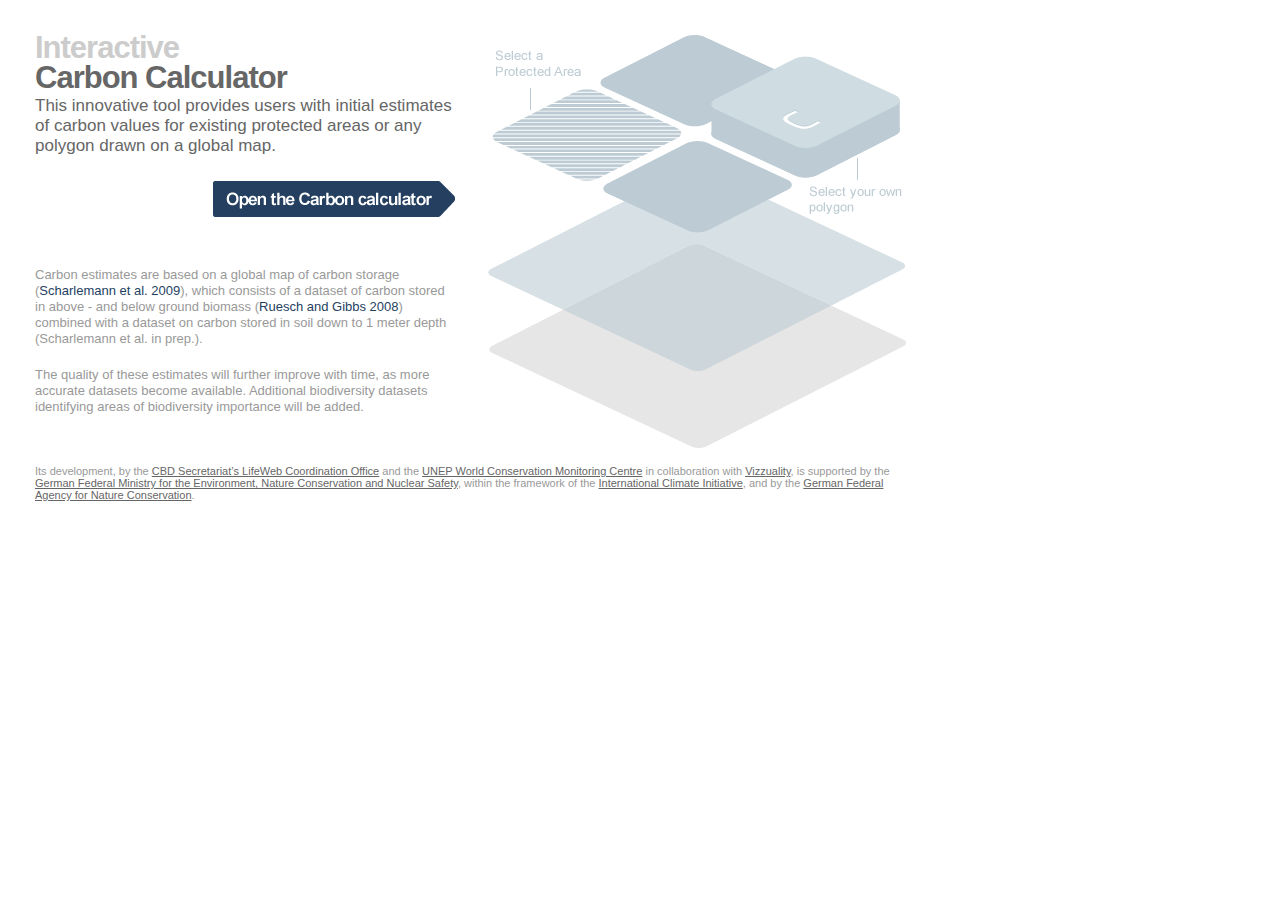
<file: interactive.html>
<!DOCTYPE html PUBLIC "-//W3C//DTD XHTML 1.0 Strict//EN"
	"http://www.w3.org/TR/xhtml1/DTD/xhtml1-strict.dtd">
<html xmlns="http://www.w3.org/1999/xhtml">

	<head lang="en" xml:lang="en">	
		<meta http-equiv="Content-type" content="text/html; charset=utf-8" />
		<title>Interactive Carbon Tool Page</title>
		<link href="stylesheets/lifeweb.css" media="screen" rel="stylesheet" type="text/css" />
	</head>
	
	<body>	
		<div class="main_interactive">
			<div class="left">
				<h1>Interactive<br/><strong>Carbon Calculator</strong></h1>
				<p class="first">This innovative tool provides users with initial estimates of carbon values for existing protected areas or any polygon drawn on a global map.</p>
				<a href="carbon_tool.html" id="carbon_tool_button"></a>
				<p class="second margin">Carbon estimates are based on a global map of carbon storage (<a href="http://www.carbon-biodiversity.net/Interactive/Scharlemannetal2009b" target="_blank">Scharlemann et al. 2009</a>), which consists of a dataset of carbon stored in above - and below ground biomass (<a href="http://www.carbon-biodiversity.net/Interactive/RueschGibbs2008" target="_blank">Ruesch and Gibbs 2008</a>) combined with a dataset on carbon stored in soil down to 1 meter depth (Scharlemann et al. in prep.).
				</p>
				<p class="second">The quality of these estimates will further improve with time, as more accurate datasets become available. Additional biodiversity datasets identifying areas of biodiversity importance will be added.</p>
			</div>
			<div class="right"></div>
			<p class="carbon_footer">Its development, by the <a>CBD Secretariat’s LifeWeb Coordination Office</a> and the <a>UNEP World Conservation Monitoring Centre</a> in collaboration with <a href="http://www.vizzuality.com" target="_blank">Vizzuality</a>, is supported by the <a href="http://www.bmu.de/english/aktuell/4152.php" target="_blank">German Federal Ministry for the Environment, Nature Conservation and Nuclear Safety</a>, within the framework of the <a href="http://www.bmu-klimaschutzinitiative.de/en/home_i" target="_blank">International Climate Initiative</a>, and by the <a href="http://www.bfn.de/index+M52087573ab0.html" target="_blank">German Federal Agency for Nature Conservation</a>.</p>			
		</div>
	</body>
	
</html>
</file>
<file: stylesheets/lifeweb.css>
body,div,ul,li,ol,h1,h2,h3,h4,h5,h6,form,fieldset,p{margin:0; padding:0; font-weight:normal}
img,fieldset{border:none; padding:0; margin:0;}
body{color:#666666; background:#ffffff}
span.clear{clear:both;}
div.left{float:left; width:auto;}
div.right{float:right; width:auto;}
a {color:#4a8e3a; text-decoration:none;}
a:hover {color:#408030; text-decoration:none; cursor:pointer;}
a:focus{outline:none}
ul {list-style:none;}
img.left_curve{float:left;}
img.right_curve{float:right;}



div#outer_layout {float:left; width:100%;}
div#wide_container {margin:0 auto; width:940px; padding:0;}

div#loader {position:absolute; top:12px; left:200px; background:url(../images/loader_bkg.png) no-repeat 0 0; width:30px; height:30px; z-index:100; display:none;}
div#loader img {position:absolute; top:7px; left:7px; width:16px; height:16px;}

/* ---------------- MAP --------------- */
div#map_canvas {float:left; background:url(../images/map/bkgMapShadow.png) no-repeat 0 0; width:658px; height:360px; position:relative; text-align:left;}
div#map_canvas div#map {float:left; width:632px; height:341px; z-index:100; margin:3px 9px 10px 13px;}
div#map_canvas div.zoomButtons {background:url(../images/map/bkgZoomBttns.png) no-repeat 0 0; z-index:10000000; width:64px; height:33px; position:absolute; top:11px; left:21px;} 
div#map_canvas div.zoomButtons div.bttn_zoomIn a{float:left; margin:4px 0 0 5px; background:url(../images/map/bttnZoomIn.png) no-repeat 0 0; width:25px; height:25px;}
div#map_canvas div.zoomButtons div.bttn_zoomIn a:hover{background-position:0 -25px;}
div#map_canvas div.zoomButtons div.bttn_zoomOut a{float:left; margin:4px 0 0 4px; background:url(../images/map/bttnZoomOut.png) no-repeat 0 0; width:25px; height:25px;}
div#map_canvas div.zoomButtons div.bttn_zoomOut a:hover{background-position:0 -25px;}
div#map_canvas div.filterButtons a {text-decoration:none;}
div#map_canvas div.filterButtons div.filter_markers {position:absolute; top:11px; right:145px; text-decoration:none; z-index:100;}

div.legend {position:absolute; bottom:27px; right:20px; text-decoration:none; width:360px; height:24px; z-index:100; display:none;}
div.legend div.info {float:left; text-decoration:none; background:url(../images/map/bkg_leyend_left.png) no-repeat 0 0; width:242px; padding:0;}
div.legend div.info div.matched_made {float:left; width:102px; margin:0 0 0 4px; padding:0; height:auto;}
div.legend div.info div.matched_made p.enabled {float:left; background:url(../images/map/star_matched_enabled.png) no-repeat 0 5px; font:bold 11px Arial; color:#3085A3; padding:7px 0 7px 19px; line-height:11px;}
div.legend div.info div.matched_made p.disabled {float:left; background:url(../images/map/star_matched_disabled.png) no-repeat 0 5px; font:bold 11px Arial; color:#999999; padding:7px 0 7px 19px; line-height:11px;}

div.legend div.info div.active_expressions {float:left; width:125px; margin:0 0 0 7px; padding:0; height:auto;}
div.legend div.info div.active_expressions p.enabled {float:left; background:url(../images/map/symbol_expression_enabled.png) no-repeat 0 5px; font:bold 11px Arial; color:#3085A3; padding:7px 0 7px 17px; line-height:11px;}
div.legend div.info div.active_expressions p.disabled {float:left; background:url(../images/map/symbol_expression_disabled.png) no-repeat 0 5px; font:bold 11px Arial; color:#999999; padding:7px 0 7px 17px; line-height:11px;}
div.legend a {text-decoration:none;}

div#map_canvas a {text-decoration:none; }
div.legend div.filter_markers {position:relative;}

div.legend div.filter_markers_leyend div.unclicked{float:left; width:115px; height:24px; margin:0px; background:url(../images/map/bkg_leyend_right.png) no-repeat 0 0;}
div.legend div.filter_markers_leyend div.unclicked p{float:left; font:bold 10px Arial; color:#3086A3; text-transform:uppercase; margin:5px 0 0 7px; line-height:10px; padding:2px 0 0 0;}
div.legend div.filter_markers_leyend div.unclicked p a{color:#3086A3;}
div.legend div.filter_markers_leyend div.unclicked p a:hover {color:#3086A3;}
div.legend div.filter_markers_leyend div.unclicked p a:visited {color:#3086A3;}
div.legend div.filter_markers_leyend div.clicked{position:absolute; width:200px; height:29px; background:url(../images/map/bkg_filter_markers_bttm_clicked.png) no-repeat 0 0; right:-3px; bottom:0; display:none;}
div.legend div.filter_markers_leyend div.clicked p{float:right; font:bold 10px Arial; color:#999999; text-transform:uppercase; margin:10px 26px 0 0px; line-height:10px; padding:2px 0 0 0;}
div.legend div.filter_markers_leyend div.clicked ul{position:absolute; bottom:22px; right:1px; list-style:none; z-index:1000;}
div.legend div.filter_markers_leyend div.clicked li{position:relative;float:right; background:url(../images/map/bkg_list_content_gray.png); width:200px; height:21px; padding:1px 0 0 0; margin:0;} 
div.legend div.filter_markers_leyend div.clicked p a{color:#999999;}
div.legend div.filter_markers_leyend div.clicked p a:hover {color:#999999;}
div.legend div.filter_markers_leyend div.clicked p a:visited {color:#999999;}

div.legend div.filter_markers_leyend ul li img {position:absolute; right:9px; top:2px; z-index:100;}

div.legend div.filter_markers_leyend div.clicked li.line {float:left; background:url(../images/map/bkg_list_content_line.png); width:163px; height:3px; margin:0;} 
div.legend div.filter_markers_leyend div.clicked li.title {float:right; background:url(../images/map/bkg_filter_markers_head_clicked.png) no-repeat 1px 0; width:200px; height:31px; padding:0px 0 0px 0; margin:0 0 0px 0px;} 
div.legend div.filter_markers_leyend div.clicked li.title p {float:left; font:bold 10px Arial; color:#999999; text-transform:uppercase; margin:0 0 0 10px; padding:13px 0 0 0;}
div.legend div.filter_markers_leyend div.clicked li.checked a {float:left; background:url(../images/map/checkBox_checked.png) no-repeat 0 0; width:14px; height:14px; margin:0 5px 0 9px; text-decoration:none;}
div.legend div.filter_markers_leyend div.clicked li.checked p {float:left; font:normal 12px Arial; color:#666666; text-transform:none; margin:0; line-height:13px;} 
div.legend div.filter_markers_leyend div.clicked li.unchecked a {float:left; background:url(../images/map/checkBox_unchecked.png) no-repeat 0 0; width:14px; height:14px; margin:0 5px 0 9px;}
div.legend div.filter_markers_leyend div.clicked li.unchecked p {float:left; font:normal 12px Arial; color:#999999; text-transform:none; margin:0; line-height:13px;}


div.filterButtons div.layers_overlay {position:absolute; top:11px; right:17px; text-decoration:none; z-index:100; display:none;}
div.filterButtons div.unclicked div.left {float:left; background:url(../images/map/bttnFilterLayerLeft.png) no-repeat 0 0; width:4px; height:24px;}
div.filterButtons div.unclicked div.center {float:left; background-color:#FFFFFF; border:1px solid #3086A3; border-left:none; border-right:none; height:22px; width:96px;}
div.filterButtons div.unclicked div.center p {float:left; font:bold 10px Arial; color:#3086A3; text-transform:uppercase; text-decoration:none; margin:5px 0 0 3px;}
div.filterButtons div.unclicked div.right{float:left; background:url(../images/map/bttnFilterLayerRight.png) no-repeat 0 0; width:24px; height:24px;}


div.filterButtons div.clicked div.left {float:left; background:url(../images/map/bttnFilterLayerLeft_clicked.png) no-repeat 0 0; width:4px; height:21px;}
div.filterButtons div.clicked div.center {float:left; background-color:#FFFFFF; border:1px solid #666666; border-left:none; border-right:none; border-bottom:none; height:21px; width:96px;}
div.filterButtons div.clicked div.center p {float:left; font:bold 10px Arial; color:#999999; text-transform:uppercase; text-decoration:none; margin:5px 0 0 3px;}
div.filterButtons div.clicked div.right{float:left; background:url(../images/map/bttnFilterLayerRight_clicked.png) no-repeat 0 0; width:24px; height:21px;}

div.filterButtons div.list {position:absolute; top:21px; right:0; display:none;}
div.filterButtons div.list div.head {float:right; background:url(../images/map/bttnFilterLayerHead_clicked.png) no-repeat 0 0; width:163px; height:8px; margin:0px 1px 0 0;}
div.filterButtons div.list div.content ul {list-style:none;}
div.filterButtons div.list div.content li {float:left; background:url(../images/map/bkg_list_content.png); width:163px; height:21px; padding:1px 0 0 0; margin:0;} 
div.filterButtons div.list div.content li.line {float:left; background:url(../images/map/bkg_list_content_line.png); width:163px; height:3px; margin:0;} 
div.filterButtons div.list div.content li.title {float:left; background:url(../images/map/bkg_list_content.png); width:163px; height:5px; padding:7px 0 15px 0; margin:0;} 
div.filterButtons div.list div.content li.title p {float:left; font:bold 10px Arial; color:#999999; text-transform:uppercase; margin:0 0 0 10px;}
div.filterButtons div.list div.content li.checked a {float:left; background:url(../images/map/checkBox_checked.png) no-repeat 0 0; width:14px; height:14px; margin:0 5px 0 9px;}
div.filterButtons div.list div.content li.checked p {float:left; font:normal 13px Arial; color:#666666;} 
div.filterButtons div.list div.content li.unchecked a {float:left; background:url(../images/map/checkBox_unchecked.png) no-repeat 0 0; width:14px; height:14px; margin:0 5px 0 9px;}
div.filterButtons div.list div.content li.unchecked p {float:left; font:normal 13px Arial; color:#999999;}
div.filterButtons div.list div.bottom {float:left; background:url(../images/map/bttnFilterLayerBottom_clicked.png) no-repeat 0 0; width:163px; height:9px;}



/* ---------------- PROJECT --------------- */
div#wide_container_viz {margin:0 auto; width:940px; padding:0; }
div#header_project_viz {float:left; width:100%; background-color:#FFFFFF; border:1px solid #E7E7E7; border-bottom:none; margin:10px 0 0 0; height:43px;}
div#header_project_viz p {float:left; font:bold 11px Arial; color:#CCCCCC; text-transform:uppercase; margin:15px 0 5px 22px; }
div.data_project_viz {float:left; width:940px; background-color:#F4F4F6; margin:0; border:1px solid #E7E7E7; border-top:none;} 
div.data_project_viz div.content_left {float:left; width:445px; margin:22px;}
div.data_project_viz div.content_left p.title {float:left; font:bold 19px Arial; color:#333333; width:100%; margin:0 0 5px 0;}

div.data_project_viz div.content_left p.info {float:left; font:normal 13px Arial; color:#666666; width:100%; margin:3px 0 0 0;}
div.data_project_viz div.content_left div.data_info {float:left; width:156px; margin:20px 0 0 0;}
div.data_project_viz div.content_left div.data_info_last {float:left; width:130px; margin:20px 0 0 0;}
div.data_project_viz p.about {float:left; font:normal 10px Arial; color:#999999; text-transform:uppercase; margin:0; width:100%;}
div.data_project_viz div.content_left div.data_info p.info_data,div.data_project_viz div.content_left div.data_info_last p.info_data {float:left; font:bold 19px Arial; color:#666666; margin:0;}
div.data_project_viz div.content_left div.wide_info {float:left; width:100%; margin:15px 0 2px 0;}

div.data_project_viz div.valorations {float:left; width:100%; margin:0px 0px 20px 0px;}
div.data_project_viz div.valorations div.valoration {float:left; width:135px; margin:0 0 0 22px;}

div.data_project_viz div.valorations div.valoration div {margin:5px 0 5px 0;}

div.data_project_viz div.valorations div.valoration div.green_star_zero {float:left; background:url(../images/project/green_stars_zero.png) no-repeat 0 0; width:114px; height:22px;}
div.data_project_viz div.valorations div.valoration div.green_star_one {float:left; background:url(../images/project/green_stars_one.png) no-repeat 0 0; width:114px; height:22px;}
div.data_project_viz div.valorations div.valoration div.green_star_two {float:left; background:url(../images/project/green_stars_two.png) no-repeat 0 0; width:114px; height:22px;}
div.data_project_viz div.valorations div.valoration div.green_star_three {float:left; background:url(../images/project/green_stars_three.png) no-repeat 0 0; width:114px; height:22px;}
div.data_project_viz div.valorations div.valoration div.green_star_four {float:left; background:url(../images/project/green_stars_four.png) no-repeat 0 0; width:114px; height:22px;}

div.data_project_viz div.content_right {float:right; width:450px; position:relative;}
div.data_project_viz div.map_project {position:absolute; top:22px; right:22px; background:url(../images/project/bkgProjectMapShadow.png) no-repeat 0 0; width:429px; height:268px;}

div.map_project div#map {float:left; width:413px; height:251px; z-index:100; margin:6px 0px 0 8px;}
div.map_project div.filterButtons a {text-decoration:none;}
div.map_project div.filterButtons div.filter_markers {position:absolute; top:11px; right:145px; text-decoration:none;}
div.map_project div.filterButtons div.layers_overlay {position:absolute; top:11px; right:17px; text-decoration:none; display:none; z-index:100;}

div.map_project div.filterButtons div.unclicked div.left {float:left; background:url(../images/map/bttnFilterLayerLeft.png) no-repeat 0 0; width:4px; height:24px;}
div.map_project div.filterButtons div.unclicked div.center {float:left; background-color:#FFFFFF; border:1px solid #3086A3; border-left:none; border-right:none; height:22px; width:96px;}
div.map_project div.filterButtons div.unclicked div.center p {float:left; font:bold 10px Arial; color:#3086A3; text-transform:uppercase; text-decoration:none; margin:6px 0 0 3px;}
div.map_project div.filterButtons div.unclicked div.right{float:left; background:url(../images/map/bttnFilterLayerRight.png) no-repeat 0 0; width:24px; height:24px;}


div.map_project div.filterButtons div.clicked div.left {float:left; background:url(../images/map/bttnFilterLayerLeft_clicked.png) no-repeat 0 0; width:4px; height:21px;}
div.map_project div.filterButtons div.clicked div.center {float:left; background-color:#FFFFFF; border:1px solid #666666; border-left:none; border-right:none; border-bottom:none; height:21px; width:96px;}
div.map_project div.filterButtons div.clicked div.center p {float:left; font:bold 10px Arial; color:#999999; text-transform:uppercase; text-decoration:none; margin:6px 0 0 3px;}
div.map_project div.filterButtons div.clicked div.right{float:left; background:url(../images/map/bttnFilterLayerRight_clicked.png) no-repeat 0 0; width:24px; height:21px;}

div.map_project div.filterButtons div.list {position:absolute; top:21px; right:0; display:none;}
div.map_project div.filterButtons div.list div.head {float:right; background:url(../images/map/bttnFilterLayerHead_clicked.png) no-repeat 0 0; width:163px; height:8px; margin:0px 1px 0 0;}
div.map_project div.filterButtons div.list div.content ul {}
div.map_project div.filterButtons div.list div.content li {float:left; background:url(../images/map/bkg_list_content.png); width:163px; height:21px; padding:1px 0 0 0; margin:0;} 
div.map_project div.filterButtons div.list div.content li.line {float:left; background:url(../images/map/bkg_list_content_line.png); width:163px; height:3px; margin:0;} 
div.map_project div.filterButtons div.list div.content li.title {float:left; background:url(../images/map/bkg_list_content.png); width:163px; height:5px; padding:7px 0 15px 0; margin:0;} 
div.map_project div.filterButtons div.list div.content li.title p {float:left; font:bold 10px Arial; color:#999999; text-transform:uppercase; margin:0 0 0 10px;}
div.map_project div.filterButtons div.list div.content li.checked a {float:left; background:url(../images/map/checkBox_checked.png) no-repeat 0 0; width:14px; height:14px; margin:0 5px 0 9px;}
div.map_project div.filterButtons div.list div.content li.checked p {float:left; font:normal 13px Arial; color:#666666;} 
div.map_project div.filterButtons div.list div.content li.unchecked a {float:left; background:url(../images/map/checkBox_unchecked.png) no-repeat 0 0; width:14px; height:14px; margin:0 5px 0 9px;}
div.map_project div.filterButtons div.list div.content li.unchecked p {float:left; font:normal 13px Arial; color:#999999;}

div.map_project div.filterButtons div.list div.bottom {float:left; background:url(../images/map/bttnFilterLayerBottom_clicked.png) no-repeat 0 0; width:163px; height:9px;}
div.map_project div.filterButtons div.list div.bottom {float:left; background:url(../images/map/bttnFilterLayerBottom_clicked.png) no-repeat 0 0; width:163px; height:9px;}



/*CALCULATOR MAPS*/
div.map_carbon_form_container {position:relative; width:855px; height:353px; background:white; padding:10px; border:1px solid #F2F2F2; margin:0; overflow:hidden;}
div.map_carbon_container {position:fixed; left:0; top:0; width:100%; height:100%; background:white; padding:0; margin:0; overflow:hidden;}
p.madeby {float:left; padding:8px 0 0 15px; margin:0; font:normal 12px Arial; color:#999999; font-style:italic;}
p.madeby a {color:#999999;}
p.madeby a:hover {color:#666666;}

div#map {position:relative; width:100%; height:100%; float:left;}

div#carbon_text {position:absolute; top:40px; right:20px;}
div#carbon_text p {width:100%; color:red; text-align:right;}

div#map_tools {position:absolute; bottom:10px; right:10px; z-index:1000; width:277px; height:107px; background:url(../images/calculator/float.png) no-repeat 0 0; padding:0 6px 6px;}
div#map_tools div#area_tooltip {position:absolute; display:none; right:8px; bottom:116px; z-index:100; background:url(../images/calculator/area_tooltip.png) no-repeat 0 0; width:190px; height:110px;}
div#map_tools h3 {float:left; font:bold 13px Arial; color:#99B3C9; margin:0; padding:7px 0 0 0;}
div#map_tools span {position:relative; float:right; font:bold 13px Arial; color:#FFFFFF; padding:3px 13px 0 0; cursor:default;}
div#map_tools span img {position:absolute; right:12px; top:6px;}
div#map_tools div {float:left; margin:24px 0 0 0; width:100%;}
div#map_tools div a:focus {outline:none;}
div#map_tools div a#select {float:left; width:82px; height:45px; background:url(../images/calculator/edit_polygon.png) no-repeat 0 2px; margin:0 0 0 4px;}
div#map_tools div a#select:hover {background-position:0 -45px;}
div#map_tools div a#select.selected {background-position: 0 -45px;}
div#map_tools div a#select.selected:hover {background-position:0 -45px;}
div#map_tools div a#remove {float:left; width:82px; height:45px; background:url(../images/calculator/remove_vertex.png) no-repeat 0 2px; margin:0 0 0 7px;}
div#map_tools div a#remove:hover {background-position:0 -45px;}
div#map_tools div a#remove.selected {background-position: 0 -45px;}
div#map_tools div a#remove.selected:hover {background-position:0 -45px;}
div#map_tools div a#draw {float:left; width:82px; height:45px; background:url(../images/calculator/draw_polygon.png) no-repeat 0 2px; margin:0 0 0 7px;}
div#map_tools div a#draw:hover {background-position:0 -45px;}
div#map_tools div a#draw.selected {background-position: 0 -45px;}
div#map_tools div a#draw.selected:hover {background-position:0 -45px;}
div#map_tools div a#done {float:left; width:82px; height:45px; margin:0 0 0 7px; background:url(../images/calculator/done_geometry.png) no-repeat 0 0;}
div#map_tools div a#done:hover {background-position:0 -45px;}
div#map_tools div a#done.disabled {background:url(../images/calculator/done_geometry.png) no-repeat 0 -90px;}
div#map_tools div a#done.disabled:hover {background-position:0 -90px;}

div#geocoder {position:absolute; top:15px; left:15px; width:275px; height:25px; background:url(../images/calculator/geocoder.png) no-repeat 0 0; padding:4px; z-index:200;}
div#geocoder a#zoom_in {background:url(../images/calculator/zoom_in.png) no-repeat 0 0; float:left; width:25px; height:25px; margin:0 4px 0 0;}
div#geocoder a#zoom_in:hover {background-position:0 -25px;}
div#geocoder a#zoom_out {background:url(../images/calculator/zoom_out.png) no-repeat 0 0; float:left; width:25px; height:25px;}
div#geocoder a#zoom_out:hover {background-position:0 -25px;}
div#geocoder form {float:right; width:201px; height:16px; background:url(../images/calculator/form.png) no-repeat 0 0; margin:0; padding:4px; display:inline; overflow:hidden;}
div#geocoder form input {border:0; background:none;}
div#geocoder form input:focus {outline:none;}
div#geocoder form input[type='text'] {float:left; font:normal 13px Arial; font-style:italic; color:#999999; width:155px; padding:0; height:20px; vertical-align:text-top;}
div#geocoder form input[type='submit'] {float:right; background:url(../images/calculator/len.png) no-repeat 0 0; width:15px; height:15px; margin:2px 0 0;}
div#geocoder form input[type='submit']:hover {cursor:pointer;}

div.map_tooltip {position:absolute; width:140px; height:40px; background:url(../images/calculator/tooltip.png) no-repeat 0 0; padding:20px 10px 0 33px; z-index:300; display:none;}
div.map_tooltip p {padding:0; margin:0; font:normal 13px Arial; color:#333333;}
div#not_found {top:30px; left:200px;}

div.big_loader {position:absolute; width:60px; height:30px; background:url(../images/calculator/loader_bkg.png) no-repeat 0 0; top:17px; display:none;}
div.big_loader img {margin:8px 0 0 21px}

div.modal {position:absolute; top:10px; left:10px; width:855px; height:353px; background-color:#FFFFFF; z-index:2000; opacity:0.7; display:none;}
div.map_carbon_container div.modal {position:absolute; top:0; left:0; width:100%; height:100%; background-color:#FFFFFF; z-index:2000; opacity:0.7; display:none;}
div.modal_window {position:absolute; display:none; z-index:2000; width:474px; height:260px; padding:35px 35px 20px 35px; left:160px; top:75px; background:url(../images/calculator/done_window_bkg.png) no-repeat 0 0; }
div.modal_window div.image {position:relative; float:left; width:127px; margin:0 12px 0 0;}
div.modal_window div.image img {padding:5px; border:1px solid #F2F2F2; border-top:none; width:115px; height:75px; margin:0;}
div.modal_window div.image span.shadow {position:absolute; left:0; bottom:0px; background:url(../images/calculator/shadow_image.png) no-repeat 0 0; width:127px; height:5px;}
div.modal_window div.text {position:relative; float:left; width:330px; padding:0; margin:0; height:105px;}
div.modal_window div.text p.calculating {float:left; text-align:center; width:330px; font:normal 16px Arial; color:#666666; padding:0; margin:0; line-height:23px;}
div.modal_window div.text p.bio {float:left; width:330px; font:bold 12px Arial; color:#4D88A3; padding:7px 0 0 0; margin:0; text-align:center;}
div.modal_window div.text p.calculating strong.carbon {padding:10px 0; font-size:25px;}
div.modal_window div.text p sup {font-size:6px;}
div.modal_window a.another {float:left; width:160px; height:19px; padding:8px 0; margin:20px 0 0 155px; text-align:center; background:url(../images/calculator/select_another.png) no-repeat 0 0; font:bold 15px Arial; color:#EBEBEB; text-decoration:none; letter-spacing:-1px; line-height:19px;}
div.modal_window a.another:hover {background-position:0 -35px;}
div.modal_window a.get_more {float:left; width:100%; padding:3px 0 0 0; margin:0; text-align:center; font:normal 11px Arial; color:#999999; text-decoration:underline; line-height:19px;}
div.modal_window a.get_more:hover {color:#666666;}

div.modal_window p.bottom {float:left; margin:33px 0 0 0; font:normal 13px Arial; color:#999999; line-height:16px;}
div.modal_window p.bottom a {color:#4C87A3;}
div.modal_window p.bottom a:hover {text-decoration:none;}

span.map_shadow {position:absolute; bottom:-7px; left:0; width:875px; height:6px; background:url(../images/calculator/shadow.png) no-repeat 0 0;}



/*--------- INTERACTIVE PAGE -----------*/
div.main_interactive {float:left; width:880px; padding:35px;}
div.main_interactive div.left {float:left; width:420px; padding:0 20px 30px 0;}
div.main_interactive div.left h1 {float:left; width:100%; font:bold 31px Arial; color:#CCCCCC; letter-spacing:-1px; line-height:25px;}
div.main_interactive div.left h1 strong {float:left; width:100%; font:bold 31px Arial; color:#666666;}
div.main_interactive div.left p.first {float:left; width:100%; font:normal 17px Arial; color:#666666;}
div.main_interactive div.left a#carbon_tool_button {float:right; margin:25px 0 0 0; width:242px; height:36px; background:url(../images/interactive/button.png) no-repeat 0 0;}
div.main_interactive div.left a#carbon_tool_button:hover {background-position:0 -36px;}
div.main_interactive div.left p.second {float:left; width:100%; font:normal 13px Arial; color:#999999; margin:20px 0 0 0; line-height:16px;}
div.main_interactive div.left p.second a {color:#253F5F; text-decoration:none;}
div.main_interactive div.left p.second a:hover {color:#182A40;}
div.main_interactive div.left p.second.margin {margin:50px 0 0 0;}
div.main_interactive p.carbon_footer {float:left; width:100%; font:normal 11px Arial; color:#999999;}
div.main_interactive p.carbon_footer a {color:#666666; text-decoration:underline;}
div.main_interactive p.carbon_footer a:hover {color:#333333;}

div.main_interactive div.right {float:left; width:440px; height:430px; background:url(../images/interactive/interactive.png) no-repeat 0 0;}
</file>
